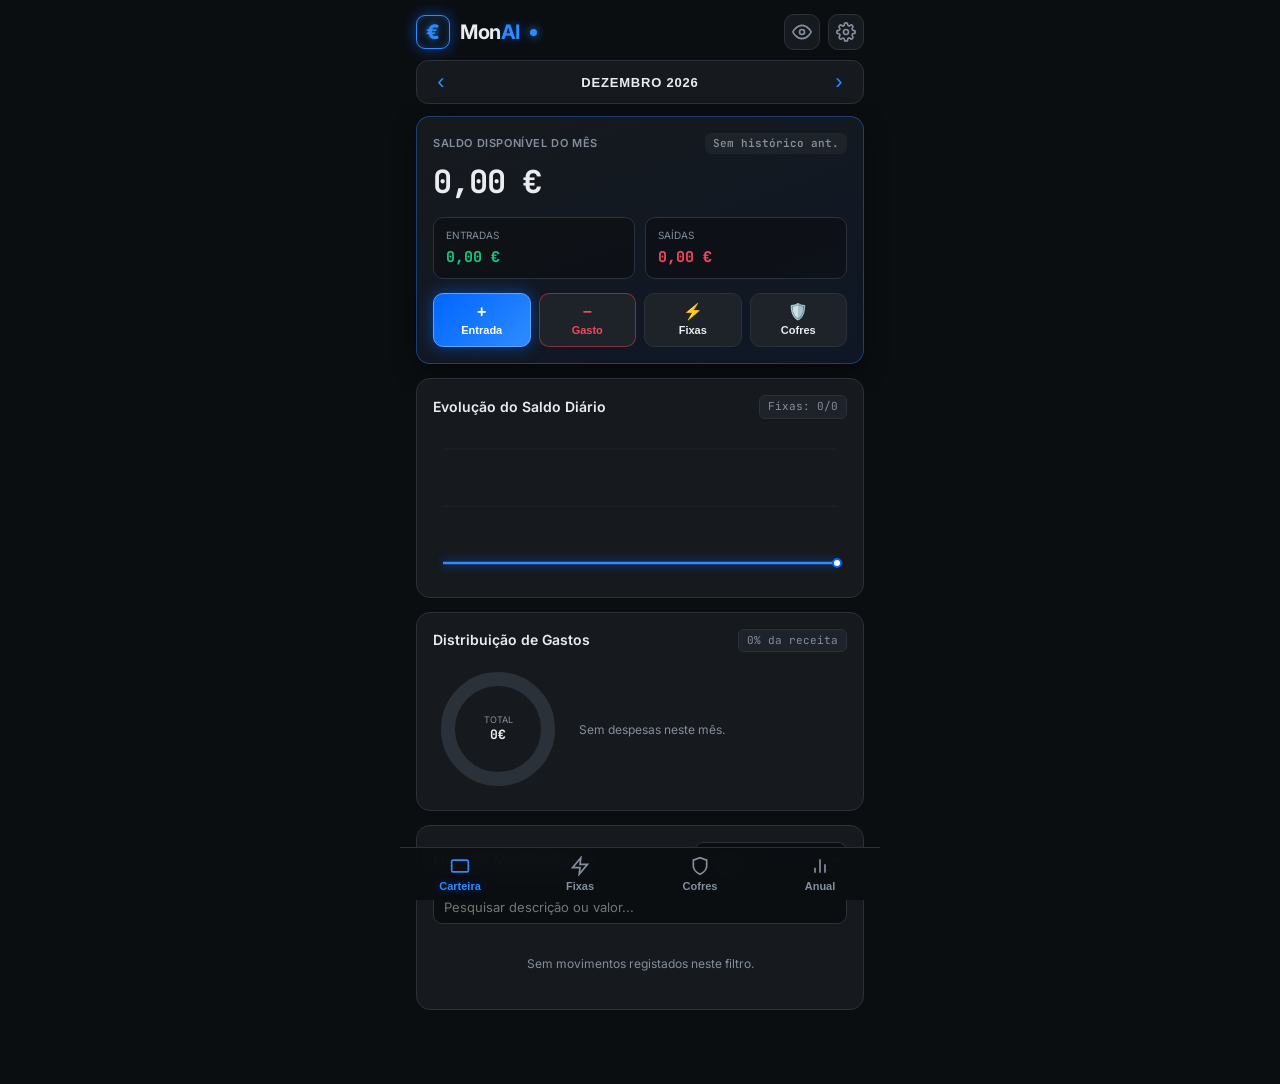
<file: index.html>
<!DOCTYPE html>
<html lang="pt-PT">
<head>
  <meta charset="UTF-8" />
  <meta name="viewport" content="width=device-width, initial-scale=1.0, maximum-scale=1.0, user-scalable=no, viewport-fit=cover" />
  <meta name="theme-color" content="#0B0E11" />
  <meta name="apple-mobile-web-app-capable" content="yes" />
  <meta name="apple-mobile-web-app-status-bar-style" content="black-translucent" />
  <title>MonAI</title>
  <link rel="manifest" href="./manifest.json" />
  <link rel="icon" type="image/svg+xml" href="./icon.svg" />
  <link rel="apple-touch-icon" href="./icon.svg" />
  <link rel="preconnect" href="https://fonts.googleapis.com" />
  <link rel="preconnect" href="https://fonts.gstatic.com" crossorigin />
  <link href="https://fonts.googleapis.com/css2?family=Inter:wght@400;500;600;700&family=JetBrains+Mono:wght@500;600;700&display=swap" rel="stylesheet" />
  <link rel="stylesheet" href="./style.css" />
</head>
<body>
  <div class="app-shell">
    <!-- Top Header -->
    <header class="topbar">
      <div class="brand">
        <div class="brand-logo" aria-hidden="true">€</div>
        <span class="brand-name">Mon<span class="brand-ai">AI</span></span>
        <span class="live-dot" title="Memória Local Ativa"></span>
      </div>
      <div class="topbar-actions">
        <button id="btnPrivacy" class="icon-btn" title="Ocultar/Mostrar Valores" aria-label="Privacidade">
          <svg id="eyeIcon" width="20" height="20" viewBox="0 0 24 24" fill="none" stroke="currentColor" stroke-width="2">
            <path d="M1 12s4-8 11-8 11 8 11 8-4 8-11 8-11-8-11-8z"/>
            <circle cx="12" cy="12" r="3"/>
          </svg>
        </button>
        <button id="btnSettings" class="icon-btn" title="Definições e Backup" aria-label="Definições">
          <svg width="20" height="20" viewBox="0 0 24 24" fill="none" stroke="currentColor" stroke-width="2">
            <circle cx="12" cy="12" r="3"/>
            <path d="M19.4 15a1.65 1.65 0 0 0 .33 1.82l.06.06a2 2 0 0 1-2.83 2.83l-.06-.06a1.65 1.65 0 0 0-1.82-.33 1.65 1.65 0 0 0-1 1.51V21a2 2 0 0 1-4 0v-.09A1.65 1.65 0 0 0 9 19.4a1.65 1.65 0 0 0-1.82.33l-.06.06a2 2 0 0 1-2.83-2.83l.06-.06a1.65 1.65 0 0 0 .33-1.82 1.65 1.65 0 0 0-1.51-1H3a2 2 0 0 1 0-4h.09A1.65 1.65 0 0 0 4.6 9a1.65 1.65 0 0 0-.33-1.82l-.06-.06a2 2 0 0 1 2.83-2.83l.06.06a1.65 1.65 0 0 0 1.82.33H9a1.65 1.65 0 0 0 1-1.51V3a2 2 0 0 1 4 0v.09a1.65 1.65 0 0 0 1 1.51 1.65 1.65 0 0 0 1.82-.33l.06-.06a2 2 0 0 1 2.83 2.83l-.06.06a1.65 1.65 0 0 0-.33 1.82V9a1.65 1.65 0 0 0 1.51 1H21a2 2 0 0 1 0 4h-.09a1.65 1.65 0 0 0-1.51 1z"/>
          </svg>
        </button>
      </div>
    </header>

    <!-- Month Selector Bar -->
    <nav class="month-bar" aria-label="Navegação Mensal">
      <button id="prevMonth" class="month-arrow" aria-label="Mês Anterior">‹</button>
      <button id="currentMonthLabel" class="month-title" title="Voltar ao mês atual">NOVEMBRO 2026</button>
      <button id="nextMonth" class="month-arrow" aria-label="Mês Seguinte">›</button>
    </nav>

    <!-- Main Views Container -->
    <main class="main-content">
      <!-- TAB 1: CARTEIRA (MÊS ATUAL) -->
      <section id="view-wallet" class="tab-view active">
        <!-- Balance Hero Card -->
        <div class="card hero-card">
          <div class="hero-top">
            <span class="label-muted">SALDO DISPONÍVEL DO MÊS</span>
            <span id="pnlBadge" class="pnl-badge neutral">0.0% vs mês ant.</span>
          </div>
          <div id="heroBalance" class="hero-balance mono">0,00 €</div>
          <div id="rolloverNote" class="rollover-note hidden">Inclui <span id="rolloverVal" class="mono">0,00 €</span> transitado</div>

          <div class="summary-grid">
            <div class="summary-box">
              <span class="summary-label">ENTRADAS</span>
              <span id="totalIncome" class="summary-val green mono">+0,00 €</span>
            </div>
            <div class="summary-box">
              <span class="summary-label">SAÍDAS</span>
              <span id="totalExpense" class="summary-val red mono">-0,00 €</span>
            </div>
          </div>

          <!-- Exchange-style Quick Action Buttons -->
          <div class="quick-actions">
            <button class="action-btn primary-glow" data-open-tx="income">
              <span class="action-icon">+</span>
              <span>Entrada</span>
            </button>
            <button class="action-btn danger-outline" data-open-tx="expense">
              <span class="action-icon">−</span>
              <span>Gasto</span>
            </button>
            <button class="action-btn" data-switch-tab="fixed">
              <span class="action-icon">⚡</span>
              <span>Fixas</span>
            </button>
            <button class="action-btn" data-switch-tab="pots">
              <span class="action-icon">🛡️</span>
              <span>Cofres</span>
            </button>
          </div>
        </div>

        <!-- Daily Cashflow Line Chart -->
        <div class="card">
          <div class="card-header">
            <h3>Evolução do Saldo Diário</h3>
            <span id="fixedQuickStat" class="pill-tag">Fixas: 0/0</span>
          </div>
          <div class="canvas-wrap">
            <canvas id="dailyChart" height="150"></canvas>
          </div>
        </div>

        <!-- Category Donut Chart -->
        <div class="card">
          <div class="card-header">
            <h3>Distribuição de Gastos</h3>
            <span id="expenseRatioTag" class="pill-tag">0% gasto</span>
          </div>
          <div class="donut-layout">
            <div class="donut-box">
              <canvas id="categoryChart" width="140" height="140"></canvas>
              <div class="donut-center">
                <span class="donut-sub">TOTAL</span>
                <span id="donutTotal" class="donut-val mono">0€</span>
              </div>
            </div>
            <div id="categoryLegend" class="category-legend"></div>
          </div>
        </div>

        <!-- Transactions List -->
        <div class="card">
          <div class="card-header">
            <h3>Livro de Movimentos</h3>
            <select id="filterCategory" class="mini-select" aria-label="Filtrar categoria">
              <option value="ALL">Todas</option>
            </select>
          </div>
          <input type="search" id="searchTx" class="search-input" placeholder="Pesquisar descrição ou valor..." />
          <div id="txList" class="tx-list"></div>
        </div>
      </section>

      <!-- TAB 2: FIXAS & ORÇAMENTOS -->
      <section id="view-fixed" class="tab-view">
        <div class="card">
          <div class="card-header">
            <div>
              <h3>Despesas Fixas Mensais</h3>
              <p class="sub-text">Marca como pago para lançar no mês atual</p>
            </div>
            <button id="btnAddFixed" class="btn-small">+ Nova Fixa</button>
          </div>
          <div class="fixed-summary-bar">
            <span>Comprometido: <strong id="fixedTotalCommitted" class="mono">0,00 €</strong></span>
            <span>Pago: <strong id="fixedTotalPaid" class="green mono">0,00 €</strong></span>
          </div>
          <div id="fixedList" class="stack-list"></div>
        </div>

        <div class="card">
          <div class="card-header">
            <div>
              <h3>Limites por Categoria</h3>
              <p class="sub-text">Teto mensal definido para cada categoria</p>
            </div>
          </div>
          <div id="budgetList" class="stack-list"></div>
        </div>
      </section>

      <!-- TAB 3: COFRES (MEALHEIROS ACUMULADOS) -->
      <section id="view-pots" class="tab-view">
        <div class="card hero-card">
          <div class="hero-top">
            <span class="label-muted">TOTAL ACUMULADO EM COFRES</span>
            <span class="pill-tag blue-tag">Contínuo</span>
          </div>
          <div id="potsGrandTotal" class="hero-balance mono">0,00 €</div>
          <button id="btnAddPot" class="btn-full primary-glow" style="margin-top: 12px;">+ Criar Novo Cofre</button>
        </div>

        <div id="potsList" class="stack-list"></div>
      </section>

      <!-- TAB 4: ANUAL -->
      <section id="view-yearly" class="tab-view">
        <div class="card">
          <div class="card-header">
            <h3>Performance Anual <span id="yearlyTitleYear" class="blue-text">2026</span></h3>
            <span id="yearlyNetBadge" class="pnl-badge neutral">0,00 €</span>
          </div>
          <div class="canvas-wrap">
            <canvas id="yearlyChart" height="190"></canvas>
          </div>
          <div class="legend-inline">
            <span><i class="dot green-bg"></i> Entradas</span>
            <span><i class="dot red-bg"></i> Saídas</span>
          </div>
        </div>

        <div class="card">
          <div class="card-header">
            <h3>Resumo Mês a Mês</h3>
          </div>
          <div class="table-wrap">
            <table class="data-table">
              <thead>
                <tr>
                  <th>Mês</th>
                  <th>Entradas</th>
                  <th>Saídas</th>
                  <th>Balanço</th>
                </tr>
              </thead>
              <tbody id="yearlyTableBody"></tbody>
            </table>
          </div>
        </div>
      </section>
    </main>

    <!-- Bottom Navigation -->
    <nav class="bottom-nav">
      <button class="nav-item active" data-tab="wallet">
        <svg width="20" height="20" viewBox="0 0 24 24" fill="none" stroke="currentColor" stroke-width="2">
          <rect x="2" y="5" width="20" height="14" rx="2"/>
          <path d="M16 12h.01"/>
        </svg>
        <span>Carteira</span>
      </button>
      <button class="nav-item" data-tab="fixed">
        <svg width="20" height="20" viewBox="0 0 24 24" fill="none" stroke="currentColor" stroke-width="2">
          <path d="M13 2L3 14h9l-1 8 10-12h-9l1-8z"/>
        </svg>
        <span>Fixas</span>
      </button>
      <button class="nav-item" data-tab="pots">
        <svg width="20" height="20" viewBox="0 0 24 24" fill="none" stroke="currentColor" stroke-width="2">
          <path d="M12 22s8-4 8-10V5l-8-3-8 3v7c0 6 8 10 8 10z"/>
        </svg>
        <span>Cofres</span>
      </button>
      <button class="nav-item" data-tab="yearly">
        <svg width="20" height="20" viewBox="0 0 24 24" fill="none" stroke="currentColor" stroke-width="2">
          <line x1="18" y1="20" x2="18" y2="10"/>
          <line x1="12" y1="20" x2="12" y2="4"/>
          <line x1="6" y1="20" x2="6" y2="14"/>
        </svg>
        <span>Anual</span>
      </button>
    </nav>
  </div>

  <!-- MODAL: NOVO MOVIMENTO -->
  <div id="modalTx" class="modal-backdrop hidden">
    <div class="modal-sheet">
      <div class="modal-header">
        <h3 id="modalTxTitle">Novo Movimento</h3>
        <button class="close-modal" data-close="modalTx">✕</button>
      </div>
      <form id="formTx">
        <div class="type-toggle">
          <button type="button" class="type-btn active-expense" data-tx-type="expense">Despesa</button>
          <button type="button" class="type-btn" data-tx-type="income">Receita</button>
        </div>

        <div class="amount-field">
          <input type="number" id="txAmount" step="0.01" min="0.01" placeholder="0.00" required />
          <span class="currency-suffix">€</span>
        </div>

        <label class="field-label">Categoria</label>
        <div id="txCategoryGrid" class="cat-grid"></div>

        <div class="form-row">
          <div>
            <label class="field-label" for="txDate">Data</label>
            <input type="date" id="txDate" class="text-input" required />
          </div>
          <div>
            <label class="field-label" for="txNote">Descrição</label>
            <input type="text" id="txNote" class="text-input" placeholder="Ex: Café, Salário..." maxlength="45" />
          </div>
        </div>

        <button type="submit" id="btnSubmitTx" class="btn-full primary-glow">Confirmar Ordem</button>
      </form>
    </div>
  </div>

  <!-- MODAL: NOVA DESPESA FIXA -->
  <div id="modalFixed" class="modal-backdrop hidden">
    <div class="modal-sheet">
      <div class="modal-header">
        <h3>Nova Despesa Fixa</h3>
        <button class="close-modal" data-close="modalFixed">✕</button>
      </div>
      <form id="formFixed">
        <label class="field-label" for="fixedTitle">Nome da Conta</label>
        <input type="text" id="fixedTitle" class="text-input" placeholder="Ex: Renda, Ginásio, Internet..." required />

        <div class="form-row">
          <div>
            <label class="field-label" for="fixedAmount">Valor Mensal (€)</label>
            <input type="number" id="fixedAmount" step="0.01" min="0.01" class="text-input mono" placeholder="0.00" required />
          </div>
          <div>
            <label class="field-label" for="fixedCategory">Categoria</label>
            <select id="fixedCategory" class="text-input"></select>
          </div>
        </div>

        <button type="submit" class="btn-full primary-glow">Guardar Despesa Fixa</button>
      </form>
    </div>
  </div>

  <!-- MODAL: COFRE (CRIAR / MOVIMENTAR) -->
  <div id="modalPot" class="modal-backdrop hidden">
    <div class="modal-sheet">
      <div class="modal-header">
        <h3>Novo Cofre de Poupança</h3>
        <button class="close-modal" data-close="modalPot">✕</button>
      </div>
      <form id="formPot">
        <label class="field-label" for="potName">Objetivo</label>
        <input type="text" id="potName" class="text-input" placeholder="Ex: Fundo de Emergência, Férias..." required />

        <div class="form-row">
          <div>
            <label class="field-label" for="potTarget">Meta (€)</label>
            <input type="number" id="potTarget" step="1" min="1" class="text-input mono" placeholder="1000" required />
          </div>
          <div>
            <label class="field-label" for="potIcon">Ícone</label>
            <select id="potIcon" class="text-input">
              <option value="🛡️">🛡️ Emergência</option>
              <option value="✈️">✈️ Viagens</option>
              <option value="💻">💻 Tech</option>
              <option value="🚗">🚗 Carro</option>
              <option value="🏠">🏠 Casa</option>
              <option value="💎">💎 Investimento</option>
            </select>
          </div>
        </div>

        <button type="submit" class="btn-full primary-glow">Criar Cofre</button>
      </form>
    </div>
  </div>

  <!-- MODAL: DEFINIÇÕES & BACKUP -->
  <div id="modalSettings" class="modal-backdrop hidden">
    <div class="modal-sheet">
      <div class="modal-header">
        <h3>Definições & Dados Locais</h3>
        <button class="close-modal" data-close="modalSettings">✕</button>
      </div>

      <div class="setting-row">
        <div>
          <strong>Transitar Saldo entre Meses</strong>
          <p class="sub-text">O saldo que sobra passa para o início do mês seguinte</p>
        </div>
        <input type="checkbox" id="toggleRollover" class="switch-input" />
      </div>

      <div class="divider"></div>

      <p class="field-label">Cópia de Segurança (Telemóvel)</p>
      <div class="backup-grid">
        <button type="button" id="btnExportJson" class="btn-outline">⬇ Exportar JSON</button>
        <label class="btn-outline file-btn">
          ⬆ Importar JSON
          <input type="file" id="inputImportJson" accept=".json" hidden />
        </label>
      </div>

      <div class="divider"></div>

      <div class="backup-grid">
        <button type="button" id="btnDemoData" class="btn-outline">⚡ Carregar Demo</button>
        <button type="button" id="btnResetAll" class="btn-danger-soft">🗑 Limpar Tudo</button>
      </div>
    </div>
  </div>

  <script src="./app.js"></script>
</body>
</html>
</file>
<file: style.css>
:root {
  --bg-base: #0B0E11;
  --bg-card: #161A1E;
  --bg-elevated: #1E2329;
  --border: #2B3139;
  --text-main: #EAECEF;
  --text-muted: #848E9C;
  --blue-core: #0066FF;
  --blue-neon: #2E8BFF;
  --blue-glow: rgba(0, 102, 255, 0.55);
  --green: #0ECB81;
  --green-soft: rgba(14, 203, 129, 0.14);
  --red: #F6465D;
  --red-soft: rgba(246, 70, 93, 0.14);
  --radius: 14px;
}

* {
  box-sizing: border-box;
  margin: 0;
  padding: 0;
  -webkit-tap-highlight-color: transparent;
}

body {
  background-color: var(--bg-base);
  color: var(--text-main);
  font-family: 'Inter', -apple-system, BlinkMacSystemFont, sans-serif;
  line-height: 1.4;
  min-height: 100dvh;
  display: flex;
  justify-content: center;
}

.mono {
  font-family: 'JetBrains Mono', monospace;
  font-variant-numeric: tabular-nums;
}

.app-shell {
  width: 100%;
  max-width: 480px;
  min-height: 100dvh;
  display: flex;
  flex-direction: column;
  padding-top: env(safe-area-inset-top);
  padding-bottom: calc(74px + env(safe-area-inset-bottom));
}

/* Topbar */
.topbar {
  display: flex;
  align-items: center;
  justify-content: space-between;
  padding: 14px 16px 10px;
}

.brand {
  display: flex;
  align-items: center;
  gap: 10px;
}

.brand-logo {
  width: 34px;
  height: 34px;
  border-radius: 9px;
  background: #0B0E11;
  border: 1.5px solid var(--blue-neon);
  color: var(--blue-neon);
  font-weight: 800;
  font-size: 20px;
  display: grid;
  place-items: center;
  box-shadow: 0 0 14px var(--blue-glow), inset 0 0 8px rgba(46, 139, 255, 0.35);
  text-shadow: 0 0 8px var(--blue-neon);
}

.brand-name {
  font-size: 20px;
  font-weight: 700;
  letter-spacing: -0.4px;
}

.brand-ai {
  color: var(--blue-neon);
  text-shadow: 0 0 10px var(--blue-glow);
}

.live-dot {
  width: 7px;
  height: 7px;
  border-radius: 50%;
  background: var(--blue-neon);
  box-shadow: 0 0 8px var(--blue-neon);
}

.topbar-actions {
  display: flex;
  gap: 8px;
}

.icon-btn {
  background: var(--bg-card);
  border: 1px solid var(--border);
  color: var(--text-muted);
  width: 36px;
  height: 36px;
  border-radius: 10px;
  display: grid;
  place-items: center;
  cursor: pointer;
}

.icon-btn:active {
  border-color: var(--blue-neon);
  color: var(--text-main);
}

/* Month Selector */
.month-bar {
  display: flex;
  align-items: center;
  justify-content: space-between;
  margin: 0 16px 12px;
  background: var(--bg-card);
  border: 1px solid var(--border);
  border-radius: 12px;
  padding: 4px;
}

.month-arrow {
  background: transparent;
  border: none;
  color: var(--blue-neon);
  font-size: 22px;
  width: 40px;
  height: 34px;
  border-radius: 8px;
  cursor: pointer;
}

.month-arrow:active {
  background: var(--bg-elevated);
}

.month-title {
  background: transparent;
  border: none;
  color: var(--text-main);
  font-weight: 700;
  font-size: 13px;
  letter-spacing: 0.8px;
  cursor: pointer;
}

/* Main Content & Cards */
.main-content {
  padding: 0 16px;
  flex: 1;
}

.tab-view {
  display: none;
  flex-direction: column;
  gap: 14px;
}

.tab-view.active {
  display: flex;
}

.card {
  background: var(--bg-card);
  border: 1px solid var(--border);
  border-radius: var(--radius);
  padding: 16px;
}

.hero-card {
  background: linear-gradient(160deg, #161A1E 0%, #0F1726 100%);
  border-color: rgba(46, 139, 255, 0.35);
  box-shadow: 0 8px 24px rgba(0, 0, 0, 0.45);
}

.hero-top {
  display: flex;
  justify-content: space-between;
  align-items: center;
  margin-bottom: 6px;
}

.label-muted {
  font-size: 11px;
  font-weight: 600;
  color: var(--text-muted);
  letter-spacing: 0.6px;
}

.pnl-badge {
  font-size: 11px;
  font-weight: 600;
  padding: 3px 8px;
  border-radius: 6px;
  font-family: 'JetBrains Mono', monospace;
}

.pnl-badge.positive { background: var(--green-soft); color: var(--green); }
.pnl-badge.negative { background: var(--red-soft); color: var(--red); }
.pnl-badge.neutral { background: var(--bg-elevated); color: var(--text-muted); }

.hero-balance {
  font-size: 32px;
  font-weight: 700;
  letter-spacing: -1px;
  margin-bottom: 4px;
}

.rollover-note {
  font-size: 11px;
  color: var(--blue-neon);
  margin-bottom: 10px;
}

.hidden {
  display: none !important;
}

.summary-grid {
  display: grid;
  grid-template-columns: 1fr 1fr;
  gap: 10px;
  margin: 12px 0 14px;
}

.summary-box {
  background: rgba(11, 14, 17, 0.65);
  border: 1px solid var(--border);
  border-radius: 10px;
  padding: 10px 12px;
}

.summary-label {
  display: block;
  font-size: 10px;
  color: var(--text-muted);
  margin-bottom: 3px;
}

.summary-val {
  font-size: 15px;
  font-weight: 700;
}

.green { color: var(--green); }
.red { color: var(--red); }
.blue-text { color: var(--blue-neon); }

/* Quick Actions (Exchange Style) */
.quick-actions {
  display: grid;
  grid-template-columns: repeat(4, 1fr);
  gap: 8px;
}

.action-btn {
  background: var(--bg-elevated);
  border: 1px solid var(--border);
  color: var(--text-main);
  border-radius: 10px;
  padding: 10px 4px;
  display: flex;
  flex-direction: column;
  align-items: center;
  gap: 4px;
  font-size: 11px;
  font-weight: 600;
  cursor: pointer;
}

.action-icon {
  font-size: 16px;
  font-weight: 700;
  line-height: 1;
}

.primary-glow {
  background: linear-gradient(135deg, var(--blue-core), var(--blue-neon));
  border: 1px solid #5CA4FF;
  color: #FFFFFF;
  box-shadow: 0 0 16px var(--blue-glow);
}

.danger-outline {
  border-color: rgba(246, 70, 93, 0.45);
  color: var(--red);
}

/* Headers & Tags */
.card-header {
  display: flex;
  justify-content: space-between;
  align-items: center;
  margin-bottom: 12px;
}

.card-header h3 {
  font-size: 14px;
  font-weight: 600;
}

.sub-text {
  font-size: 12px;
  color: var(--text-muted);
  margin-top: 2px;
}

.pill-tag {
  font-size: 11px;
  font-family: 'JetBrains Mono', monospace;
  background: var(--bg-elevated);
  border: 1px solid var(--border);
  color: var(--text-muted);
  padding: 3px 8px;
  border-radius: 6px;
}

.blue-tag {
  border-color: rgba(46, 139, 255, 0.45);
  color: var(--blue-neon);
}

/* Charts */
.canvas-wrap {
  width: 100%;
  overflow: hidden;
}

canvas {
  width: 100%;
  display: block;
}

.donut-layout {
  display: flex;
  align-items: center;
  gap: 16px;
}

.donut-box {
  position: relative;
  width: 130px;
  height: 130px;
  flex-shrink: 0;
}

.donut-center {
  position: absolute;
  inset: 0;
  display: flex;
  flex-direction: column;
  align-items: center;
  justify-content: center;
  pointer-events: none;
}

.donut-sub {
  font-size: 9px;
  color: var(--text-muted);
}

.donut-val {
  font-size: 13px;
  font-weight: 700;
}

.category-legend {
  flex: 1;
  display: flex;
  flex-direction: column;
  gap: 7px;
  font-size: 12px;
}

.legend-item {
  display: flex;
  justify-content: space-between;
  align-items: center;
}

.legend-left {
  display: flex;
  align-items: center;
  gap: 6px;
}

.legend-dot {
  width: 8px;
  height: 8px;
  border-radius: 50%;
}

/* Search & Transactions */
.mini-select, .search-input, .text-input {
  background: var(--bg-base);
  border: 1px solid var(--border);
  color: var(--text-main);
  border-radius: 9px;
  padding: 8px 10px;
  font-size: 13px;
  font-family: inherit;
}

.search-input {
  width: 100%;
  margin-bottom: 12px;
}

.search-input:focus, .text-input:focus {
  outline: none;
  border-color: var(--blue-neon);
  box-shadow: 0 0 0 2px rgba(46, 139, 255, 0.2);
}

.tx-list, .stack-list {
  display: flex;
  flex-direction: column;
  gap: 10px;
}

.tx-item {
  display: flex;
  align-items: center;
  justify-content: space-between;
  background: var(--bg-base);
  border: 1px solid var(--border);
  border-radius: 11px;
  padding: 10px 12px;
}

.tx-left {
  display: flex;
  align-items: center;
  gap: 10px;
  min-width: 0;
}

.tx-icon {
  width: 36px;
  height: 36px;
  border-radius: 9px;
  background: var(--bg-elevated);
  display: grid;
  place-items: center;
  font-size: 17px;
  flex-shrink: 0;
}

.tx-meta {
  min-width: 0;
}

.tx-title {
  font-size: 13px;
  font-weight: 600;
  white-space: nowrap;
  overflow: hidden;
  text-overflow: ellipsis;
}

.tx-sub {
  font-size: 11px;
  color: var(--text-muted);
}

.tx-right {
  display: flex;
  align-items: center;
  gap: 8px;
  flex-shrink: 0;
}

.tx-amount {
  font-size: 13px;
  font-weight: 700;
}

.del-btn {
  background: transparent;
  border: none;
  color: var(--text-muted);
  font-size: 14px;
  padding: 4px;
  cursor: pointer;
}

.del-btn:hover { color: var(--red); }

/* Fixed & Budgets */
.fixed-summary-bar {
  display: flex;
  justify-content: space-between;
  background: var(--bg-base);
  border: 1px solid var(--border);
  border-radius: 9px;
  padding: 9px 12px;
  font-size: 12px;
  margin-bottom: 12px;
}

.fixed-item {
  display: flex;
  align-items: center;
  justify-content: space-between;
  background: var(--bg-base);
  border: 1px solid var(--border);
  border-radius: 11px;
  padding: 10px 12px;
}

.fixed-item.is-paid {
  border-color: rgba(14, 203, 129, 0.35);
}

.pay-toggle {
  padding: 6px 10px;
  border-radius: 8px;
  font-size: 11px;
  font-weight: 700;
  border: 1px solid var(--border);
  background: var(--bg-elevated);
  color: var(--text-muted);
  cursor: pointer;
}

.pay-toggle.paid {
  background: var(--green-soft);
  border-color: var(--green);
  color: var(--green);
}

.budget-item {
  background: var(--bg-base);
  border: 1px solid var(--border);
  border-radius: 11px;
  padding: 10px 12px;
}

.budget-top {
  display: flex;
  justify-content: space-between;
  align-items: center;
  font-size: 12px;
  margin-bottom: 7px;
}

.progress-track {
  width: 100%;
  height: 7px;
  background: var(--bg-elevated);
  border-radius: 99px;
  overflow: hidden;
}

.progress-fill {
  height: 100%;
  background: linear-gradient(90deg, var(--blue-core), var(--blue-neon));
  box-shadow: 0 0 10px var(--blue-glow);
  border-radius: 99px;
  transition: width 0.25s ease;
}

.progress-fill.warn { background: #F0B90B; box-shadow: none; }
.progress-fill.over { background: var(--red); box-shadow: 0 0 10px rgba(246, 70, 93, 0.5); }

/* Pots (Cofres) */
.pot-card {
  background: var(--bg-card);
  border: 1px solid var(--border);
  border-radius: var(--radius);
  padding: 14px;
}

.pot-actions {
  display: flex;
  gap: 8px;
  margin-top: 10px;
}

/* Yearly Table */
.legend-inline {
  display: flex;
  gap: 16px;
  justify-content: center;
  font-size: 11px;
  color: var(--text-muted);
  margin-top: 8px;
}

.dot {
  display: inline-block;
  width: 8px;
  height: 8px;
  border-radius: 50%;
  margin-right: 4px;
}

.green-bg { background: var(--green); }
.red-bg { background: var(--red); }

.table-wrap {
  overflow-x: auto;
}

.data-table {
  width: 100%;
  border-collapse: collapse;
  font-size: 12px;
}

.data-table th {
  text-align: left;
  color: var(--text-muted);
  font-weight: 600;
  padding: 8px 4px;
  border-bottom: 1px solid var(--border);
}

.data-table td {
  padding: 9px 4px;
  border-bottom: 1px solid rgba(43, 49, 57, 0.5);
  font-family: 'JetBrains Mono', monospace;
  font-size: 11px;
}

.data-table td:first-child {
  font-family: 'Inter', sans-serif;
  font-weight: 600;
}

/* Buttons */
.btn-small {
  background: var(--blue-core);
  color: #fff;
  border: none;
  border-radius: 8px;
  padding: 6px 11px;
  font-size: 12px;
  font-weight: 600;
  cursor: pointer;
  box-shadow: 0 0 12px var(--blue-glow);
}

.btn-full {
  width: 100%;
  padding: 13px;
  border-radius: 11px;
  font-size: 14px;
  font-weight: 700;
  cursor: pointer;
  margin-top: 12px;
}

.btn-outline {
  flex: 1;
  background: var(--bg-elevated);
  border: 1px solid var(--border);
  color: var(--text-main);
  padding: 10px;
  border-radius: 9px;
  font-size: 12px;
  font-weight: 600;
  text-align: center;
  cursor: pointer;
}

.btn-danger-soft {
  flex: 1;
  background: var(--red-soft);
  border: 1px solid rgba(246, 70, 93, 0.4);
  color: var(--red);
  padding: 10px;
  border-radius: 9px;
  font-size: 12px;
  font-weight: 600;
  cursor: pointer;
}

/* Bottom Navigation */
.bottom-nav {
  position: fixed;
  bottom: 0;
  width: 100%;
  max-width: 480px;
  background: rgba(11, 14, 17, 0.94);
  backdrop-filter: blur(12px);
  border-top: 1px solid var(--border);
  display: grid;
  grid-template-columns: repeat(4, 1fr);
  padding: 8px 0 calc(8px + env(safe-area-inset-bottom));
  z-index: 20;
}

.nav-item {
  background: transparent;
  border: none;
  color: var(--text-muted);
  display: flex;
  flex-direction: column;
  align-items: center;
  gap: 4px;
  font-size: 11px;
  font-weight: 600;
  cursor: pointer;
}

.nav-item.active {
  color: var(--blue-neon);
  text-shadow: 0 0 10px var(--blue-glow);
}

/* Modals */
.modal-backdrop {
  position: fixed;
  inset: 0;
  background: rgba(0, 0, 0, 0.78);
  display: flex;
  align-items: flex-end;
  justify-content: center;
  z-index: 50;
}

.modal-sheet {
  width: 100%;
  max-width: 480px;
  background: var(--bg-card);
  border-top: 1px solid var(--blue-neon);
  border-radius: 20px 20px 0 0;
  padding: 18px 18px calc(22px + env(safe-area-inset-bottom));
  box-shadow: 0 -8px 30px rgba(0, 102, 255, 0.25);
}

.modal-header {
  display: flex;
  justify-content: space-between;
  align-items: center;
  margin-bottom: 14px;
}

.close-modal {
  background: var(--bg-elevated);
  border: 1px solid var(--border);
  color: var(--text-muted);
  width: 30px;
  height: 30px;
  border-radius: 8px;
  cursor: pointer;
}

.type-toggle {
  display: grid;
  grid-template-columns: 1fr 1fr;
  gap: 8px;
  margin-bottom: 14px;
}

.type-btn {
  padding: 9px;
  border-radius: 9px;
  border: 1px solid var(--border);
  background: var(--bg-base);
  color: var(--text-muted);
  font-weight: 700;
  cursor: pointer;
}

.type-btn.active-expense {
  background: var(--red-soft);
  border-color: var(--red);
  color: var(--red);
}

.type-btn.active-income {
  background: var(--green-soft);
  border-color: var(--green);
  color: var(--green);
}

.amount-field {
  display: flex;
  align-items: center;
  background: var(--bg-base);
  border: 1px solid var(--blue-neon);
  box-shadow: 0 0 14px rgba(0, 102, 255, 0.25);
  border-radius: 12px;
  padding: 8px 14px;
  margin-bottom: 14px;
}

.amount-field input {
  width: 100%;
  background: transparent;
  border: none;
  color: var(--text-main);
  font-family: 'JetBrains Mono', monospace;
  font-size: 28px;
  font-weight: 700;
  outline: none;
}

.currency-suffix {
  font-size: 22px;
  font-weight: 700;
  color: var(--blue-neon);
}

.field-label {
  display: block;
  font-size: 11px;
  font-weight: 600;
  color: var(--text-muted);
  margin: 10px 0 6px;
}

.cat-grid {
  display: grid;
  grid-template-columns: repeat(3, 1fr);
  gap: 7px;
  margin-bottom: 10px;
}

.cat-chip {
  background: var(--bg-base);
  border: 1px solid var(--border);
  color: var(--text-main);
  border-radius: 9px;
  padding: 8px 6px;
  font-size: 11px;
  text-align: center;
  cursor: pointer;
}

.cat-chip.selected {
  border-color: var(--blue-neon);
  background: rgba(0, 102, 255, 0.18);
  box-shadow: 0 0 10px rgba(0, 102, 255, 0.3);
}

.form-row {
  display: grid;
  grid-template-columns: 1fr 1fr;
  gap: 10px;
}

.form-row .text-input {
  width: 100%;
}

.setting-row {
  display: flex;
  justify-content: space-between;
  align-items: center;
  gap: 12px;
}

.switch-input {
  width: 20px;
  height: 20px;
  accent-color: var(--blue-neon);
}

.divider {
  height: 1px;
  background: var(--border);
  margin: 14px 0;
}

.backup-grid {
  display: flex;
  gap: 10px;
}

.empty-state {
  text-align: center;
  color: var(--text-muted);
  font-size: 12px;
  padding: 20px 10px;
}
</file>
